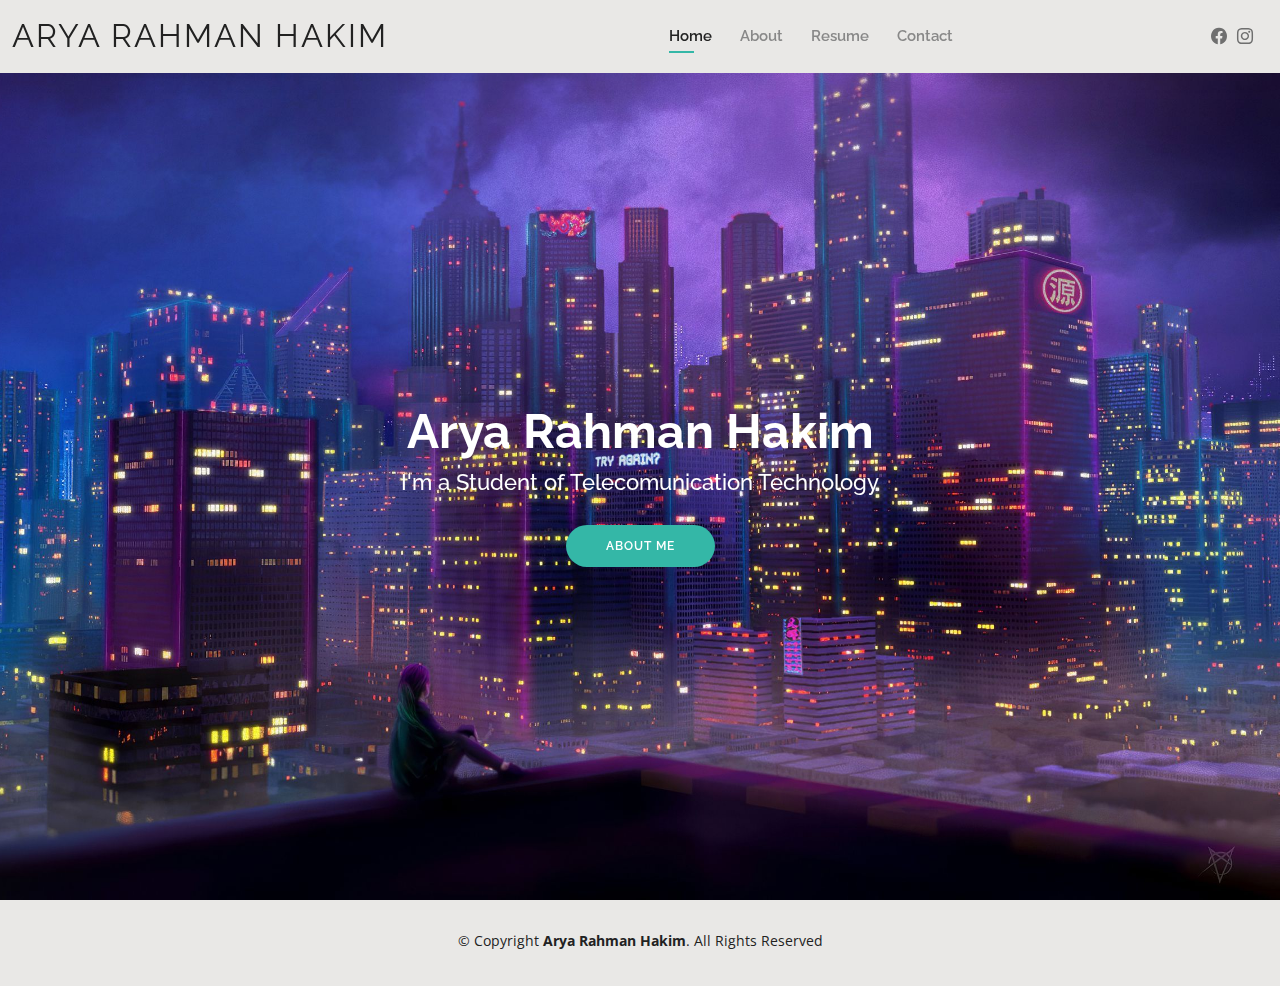
<file: index.html>
<!DOCTYPE html>
<html lang="en">

<head>
  <meta charset="utf-8">
  <meta content="width=device-width, initial-scale=1.0" name="viewport">

  <title>Arya Rahman Hakim - Index</title>
  <meta content="" name="description">
  <meta content="" name="keywords">

  <!-- Favicons -->
  <link href="assets/img/favicon.png" rel="icon">
  <link href="assets/img/apple-touch-icon.png" rel="apple-touch-icon">

  <!-- Google Fonts -->
  <link href="https://fonts.googleapis.com/css?family=Open+Sans:300,300i,400,400i,600,600i,700,700i|Raleway:300,300i,400,400i,500,500i,600,600i,700,700i|Poppins:300,300i,400,400i,500,500i,600,600i,700,700i" rel="stylesheet">

  <!-- Vendor CSS Files -->
  <link href="assets/vendor/aos/aos.css" rel="stylesheet">
  <link href="assets/vendor/bootstrap/css/bootstrap.min.css" rel="stylesheet">
  <link href="assets/vendor/bootstrap-icons/bootstrap-icons.css" rel="stylesheet">
  <link href="assets/vendor/boxicons/css/boxicons.min.css" rel="stylesheet">
  <link href="assets/vendor/glightbox/css/glightbox.min.css" rel="stylesheet">
  <link href="assets/vendor/swiper/swiper-bundle.min.css" rel="stylesheet">

  <!-- Template Main CSS File -->
  <link href="assets/css/style.css" rel="stylesheet">

  <!-- =======================================================
  * Template Name: Kelly - v4.3.0
  * Template URL: https://bootstrapmade.com/kelly-free-bootstrap-cv-resume-html-template/
  * Author: BootstrapMade.com
  * License: https://bootstrapmade.com/license/
  ======================================================== -->
</head>

<body>

  <!-- ======= Header ======= -->
  <header id="header" class="fixed-top">
    <div class="container-fluid d-flex justify-content-between align-items-center">

      <h1 class="logo me-auto me-lg-0"><a href="index.html">Arya Rahman Hakim</a></h1>
      <!-- Uncomment below if you prefer to use an image logo -->
      <!-- <a href="index.html" class="logo"><img src="assets/img/logo.png" alt="" class="img-fluid"></a>-->

      <nav id="navbar" class="navbar order-last order-lg-0">
        <ul>
          <li><a class="active" href="index.html">Home</a></li>
          <li><a href="about.html">About</a></li>
          <li><a href="resume.html">Resume</a></li>
          <li><a href="contact.html">Contact</a></li>
        </ul>
        <i class="bi bi-list mobile-nav-toggle"></i>
      </nav><!-- .navbar -->

      <div class="header-social-links">
        <a href="https://www.facebook.com/arya.r.hakim.9/?viewas=100000686899395" class="facebook"><i class="bi bi-facebook"></i></a>
        <a href="https://www.instagram.com/aryarhmnh/" class="instagram"><i class="bi bi-instagram"></i></a>
      </div>

    </div>

  </header><!-- End Header -->

  <!-- ======= Hero Section ======= -->
  <section id="hero" class="d-flex align-items-center text-white">
    <div class="container d-flex flex-column align-items-center" data-aos="zoom-in" data-aos-delay="100">
      <h1>Arya Rahman Hakim</h1>
      <h2>I'm a Student of Telecomunication Technology</h2>
      <a href="about.html" class="btn-about">About Me</a>
    </div>
  </section><!-- End Hero -->

  <!-- ======= Footer ======= -->
  <footer id="footer">
    <div class="container">
      <div class="copyright">
        &copy; Copyright <strong><span>Arya Rahman Hakim</span></strong>. All Rights Reserved
      </div>
      <div class="credits">
      </div>
    </div>
  </footer><!-- End  Footer -->

  <div id="preloader"></div>
  <a href="#" class="back-to-top d-flex align-items-center justify-content-center"><i class="bi bi-arrow-up-short"></i></a>

  <!-- Vendor JS Files -->
  <script src="assets/vendor/aos/aos.js"></script>
  <script src="assets/vendor/bootstrap/js/bootstrap.bundle.min.js"></script>
  <script src="assets/vendor/glightbox/js/glightbox.min.js"></script>
  <script src="assets/vendor/isotope-layout/isotope.pkgd.min.js"></script>
  <script src="assets/vendor/php-email-form/validate.js"></script>
  <script src="assets/vendor/purecounter/purecounter.js"></script>
  <script src="assets/vendor/swiper/swiper-bundle.min.js"></script>
  <script src="assets/vendor/waypoints/noframework.waypoints.js"></script>

  <!-- Template Main JS File -->
  <script src="assets/js/main.js"></script>

</body>

</html>
</file>
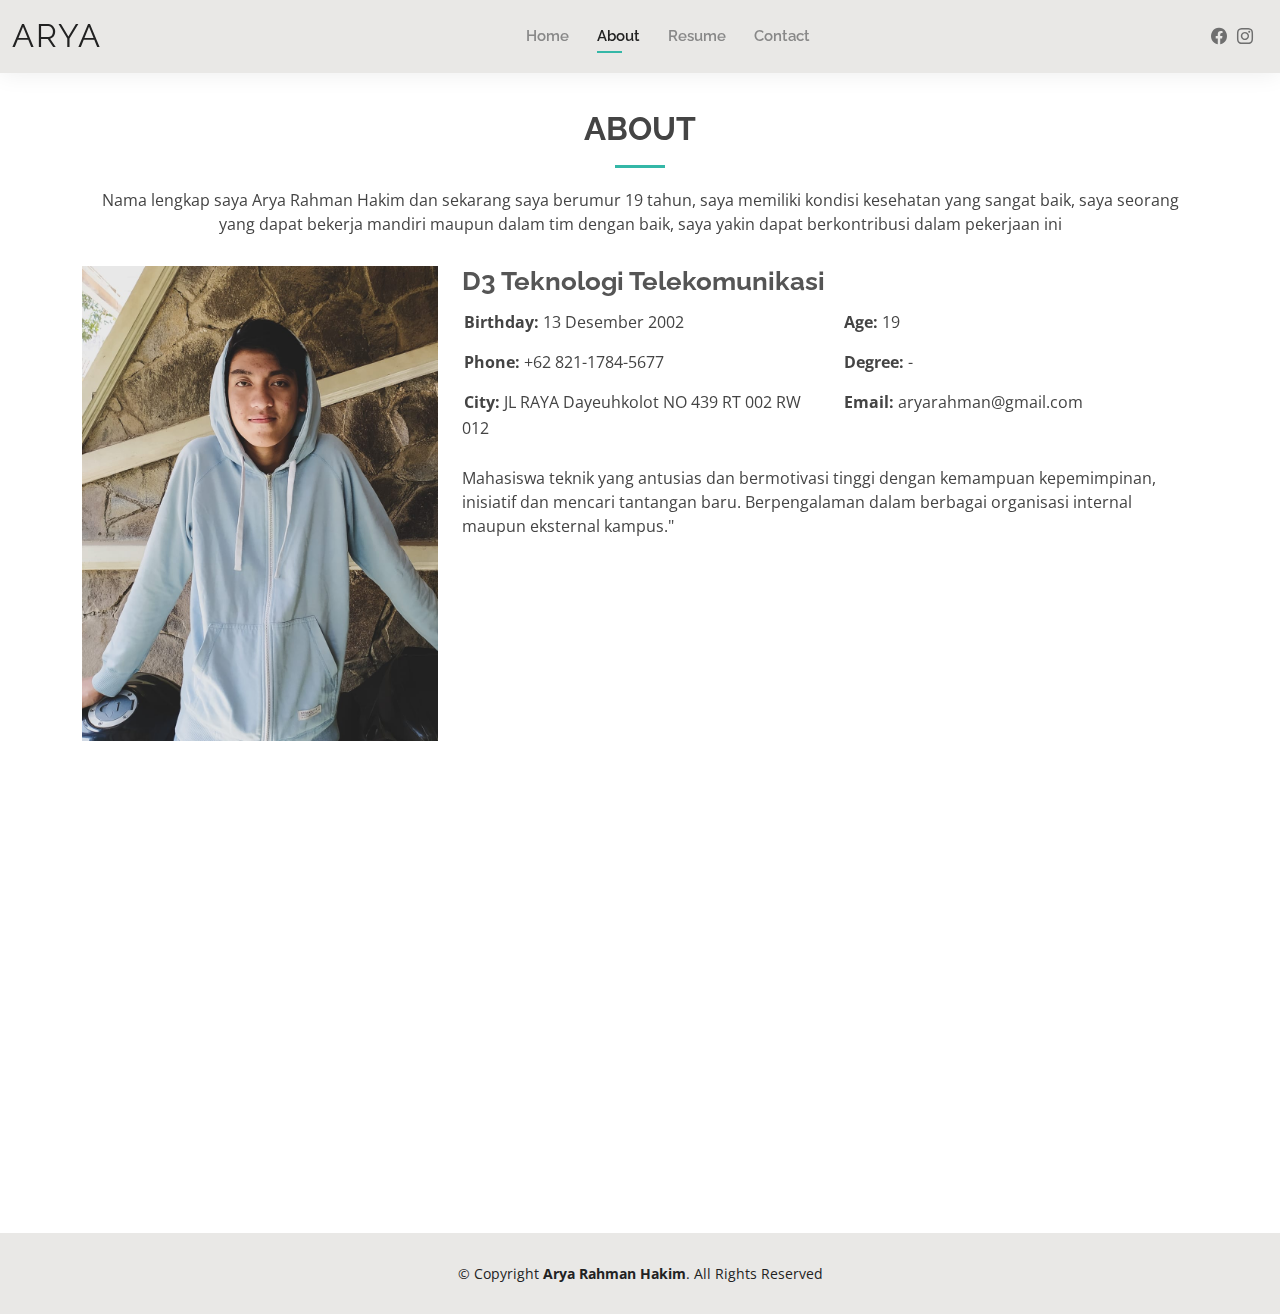
<file: about.html>
<!DOCTYPE html>
<html lang="en">

<head>
  <meta charset="utf-8">
  <meta content="width=device-width, initial-scale=1.0" name="viewport">

  <title>About - Arya Rahman Hakim</title>
  <meta content="" name="description">
  <meta content="" name="keywords">

  <!-- Favicons -->
  <link href="assets/img/favicon.png" rel="icon">
  <link href="assets/img/apple-touch-icon.png" rel="apple-touch-icon">

  <!-- Google Fonts -->
  <link href="https://fonts.googleapis.com/css?family=Open+Sans:300,300i,400,400i,600,600i,700,700i|Raleway:300,300i,400,400i,500,500i,600,600i,700,700i|Poppins:300,300i,400,400i,500,500i,600,600i,700,700i" rel="stylesheet">

  <!-- Vendor CSS Files -->
  <link href="assets/vendor/aos/aos.css" rel="stylesheet">
  <link href="assets/vendor/bootstrap/css/bootstrap.min.css" rel="stylesheet">
  <link href="assets/vendor/bootstrap-icons/bootstrap-icons.css" rel="stylesheet">
  <link href="assets/vendor/boxicons/css/boxicons.min.css" rel="stylesheet">
  <link href="assets/vendor/glightbox/css/glightbox.min.css" rel="stylesheet">
  <link href="assets/vendor/swiper/swiper-bundle.min.css" rel="stylesheet">

  <!-- Template Main CSS File -->
  <link href="assets/css/style.css" rel="stylesheet">

  <!-- =======================================================
  * Template Name: Kelly - v4.3.0
  * Template URL: https://bootstrapmade.com/kelly-free-bootstrap-cv-resume-html-template/
  * Author: BootstrapMade.com
  * License: https://bootstrapmade.com/license/
  ======================================================== -->
</head>

<body>

  <!-- ======= Header ======= -->
  <header id="header" class="fixed-top">
    <div class="container-fluid d-flex justify-content-between align-items-center">

      <h1 class="logo me-auto me-lg-0"><a href="index.html">arya</a></h1>
      <!-- Uncomment below if you prefer to use an image logo -->
      <!-- <a href="index.html" class="logo"><img src="assets/img/logo.png" alt="" class="img-fluid"></a>-->

      <nav id="navbar" class="navbar order-last order-lg-0">
        <ul>
          <li><a href="index.html">Home</a></li>
          <li><a class="active" href="about.html">About</a></li>
          <li><a href="resume.html">Resume</a></li>
          <li><a href="contact.html">Contact</a></li>
        </ul>
        <i class="bi bi-list mobile-nav-toggle"></i>
      </nav><!-- .navbar -->

      <div class="header-social-links">
        <a href="https://www.facebook.com/arya.r.hakim.9/?viewas=100000686899395" class="facebook"><i class="bi bi-facebook"></i></a>
        <a href="https://www.instagram.com/aryarhmnh/" class="instagram"><i class="bi bi-instagram"></i></a>
      </div>

    </div>

  </header><!-- End Header -->

  <main id="main">

    <!-- ======= About Section ======= -->
    <section id="about" class="about">
      <div class="container" data-aos="fade-up">

        <div class="section-title">
          <h2>About</h2>
          <p>Nama lengkap saya Arya Rahman Hakim dan sekarang saya berumur 19 tahun, saya memiliki kondisi kesehatan yang sangat baik, saya seorang yang dapat bekerja mandiri maupun dalam tim dengan baik, saya yakin dapat berkontribusi dalam pekerjaan ini</div>

        <div class="row">
          <div class="col-lg-4">
            <img src="assets/img/about.jpeg" class="img-fluid" alt="">
          </div>
          <div class="col-lg-8 pt-4 pt-lg-0 content">
            <h3>D3 Teknologi Telekomunikasi</h3>
            
            <div class="row">
              <div class="col-lg-6">
                <ul>
                  <li><i class="bi bi-rounded-right"></i> <strong>Birthday:</strong> 13 Desember 2002</li>
                  <li><i class="bi bi-rounded-right"></i> <strong>Phone:</strong> +62 821-1784-5677</li>
                  <li><i class="bi bi-rounded-right"></i> <strong>City:</strong> JL RAYA Dayeuhkolot NO 439 RT 002 RW 012</li>
                </ul>
              </div>
              <div class="col-lg-6">
                <ul>
                  <li><i class="bi bi-rounded-right"></i> <strong>Age:</strong> 19</li>
                  <li><i class="bi bi-rounded-right"></i> <strong>Degree:</strong> -</li>
                  <li><i class="bi bi-rounded-right"></i> <strong>Email:</strong> aryarahman@gmail.com</li>

                </ul>
              </div>
            </div>
            <p>
              Mahasiswa teknik yang antusias dan bermotivasi tinggi dengan kemampuan kepemimpinan, inisiatif dan mencari tantangan baru. Berpengalaman dalam berbagai organisasi internal maupun eksternal kampus."
</p>
          </div>
        </div>

      </div>
    </section><!-- End About Section -->

    <!-- ======= Skills Section ======= -->
    <section id="skills" class="skills">
      <div class="container" data-aos="fade-up">

        <div class="section-title">
          <h2>Skills</h2>
          <p>Berikut Adalah Skill dan Minat Bakat Yang Saya Miliki</p>
        </div>

        <div class="row skills-content">

          <div class="col-lg-6">

            <div class="progress">
              <span class="skill">Fusion Splicer <i class="val">80%</i></span>
              <div class="progress-bar-wrap">
                <div class="progress-bar" role="progressbar" aria-valuenow="80" aria-valuemin="0" aria-valuemax="100"></div>
              </div>
            </div>

            <div class="progress">
              <span class="skill">OTDR <i class="val">90%</i></span>
              <div class="progress-bar-wrap">
                <div class="progress-bar" role="progressbar" aria-valuenow="90" aria-valuemin="0" aria-valuemax="100"></div>
              </div>
            </div>

            <div class="progress">
              <span class="skill">DRIVETEST <i class="val">55%</i></span>
              <div class="progress-bar-wrap">
                <div class="progress-bar" role="progressbar" aria-valuenow="55" aria-valuemin="0" aria-valuemax="100"></div>
              </div>
            </div>

          </div>

          <div class="col-lg-6">

            <div class="progress">
              <span class="skill">Mikrotik <i class="val">55%</i></span>
              <div class="progress-bar-wrap">
                <div class="progress-bar" role="progressbar" aria-valuenow="55" aria-valuemin="0" aria-valuemax="100"></div>
              </div>
            </div>

            <div class="progress">
              <span class="skill">Instalasi FTTH <i class="val">60%</i></span>
              <div class="progress-bar-wrap">
                <div class="progress-bar" role="progressbar" aria-valuenow="60" aria-valuemin="0" aria-valuemax="100"></div>
              </div>
            </div>

            <div class="progress">
              <span class="skill">Bahasa Inggris <i class="val">70%</i></span>
              <div class="progress-bar-wrap">
                <div class="progress-bar" role="progressbar" aria-valuenow="70" aria-valuemin="0" aria-valuemax="100"></div>
              </div>
            </div>

          </div>

        </div>

      </div>
    </section><!-- End Skills Section -->

  
  </main><!-- End #main -->

  <!-- ======= Footer ======= -->
  <footer id="footer">
    <div class="container">
      <div class="copyright">
        &copy; Copyright <strong><span>Arya Rahman Hakim</span></strong>. All Rights Reserved
      </div>
    </div>
  </footer><!-- End  Footer -->

  <div id="preloader"></div>
  <a href="#" class="back-to-top d-flex align-items-center justify-content-center"><i class="bi bi-arrow-up-short"></i></a>

  <!-- Vendor JS Files -->
  <script src="assets/vendor/aos/aos.js"></script>
  <script src="assets/vendor/bootstrap/js/bootstrap.bundle.min.js"></script>
  <script src="assets/vendor/glightbox/js/glightbox.min.js"></script>
  <script src="assets/vendor/isotope-layout/isotope.pkgd.min.js"></script>
  <script src="assets/vendor/php-email-form/validate.js"></script>
  <script src="assets/vendor/purecounter/purecounter.js"></script>
  <script src="assets/vendor/swiper/swiper-bundle.min.js"></script>
  <script src="assets/vendor/waypoints/noframework.waypoints.js"></script>

  <!-- Template Main JS File -->
  <script src="assets/js/main.js"></script>

</body>

</html>
</file>
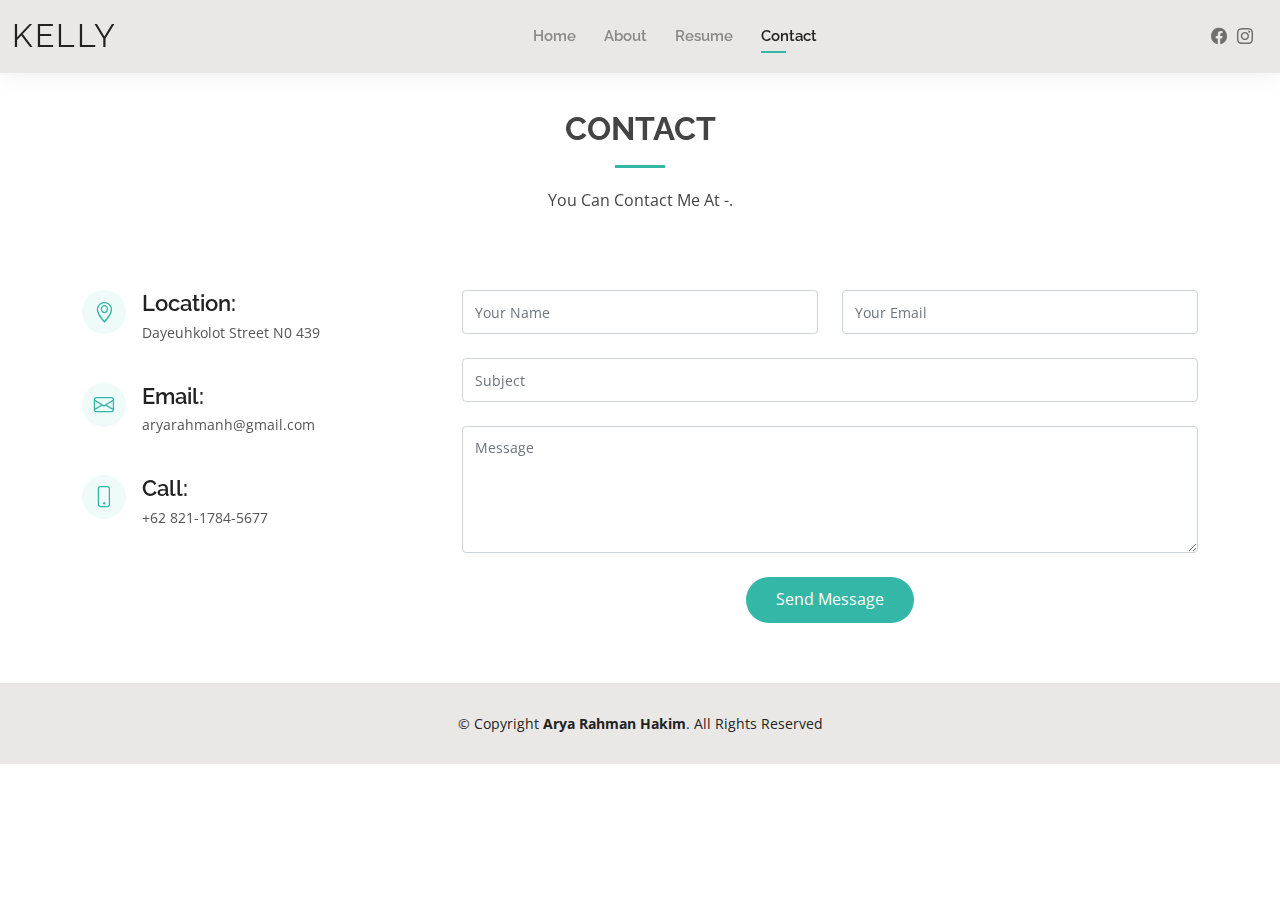
<file: contact.html>
<!DOCTYPE html>
<html lang="en">

<head>
  <meta charset="utf-8">
  <meta content="width=device-width, initial-scale=1.0" name="viewport">

  <title>Contact - Arya Rahman Hakim</title>
  <meta content="" name="description">
  <meta content="" name="keywords">

  <!-- Favicons -->
  <link href="assets/img/favicon.png" rel="icon">
  <link href="assets/img/apple-touch-icon.png" rel="apple-touch-icon">

  <!-- Google Fonts -->
  <link href="https://fonts.googleapis.com/css?family=Open+Sans:300,300i,400,400i,600,600i,700,700i|Raleway:300,300i,400,400i,500,500i,600,600i,700,700i|Poppins:300,300i,400,400i,500,500i,600,600i,700,700i" rel="stylesheet">

  <!-- Vendor CSS Files -->
  <link href="assets/vendor/aos/aos.css" rel="stylesheet">
  <link href="assets/vendor/bootstrap/css/bootstrap.min.css" rel="stylesheet">
  <link href="assets/vendor/bootstrap-icons/bootstrap-icons.css" rel="stylesheet">
  <link href="assets/vendor/boxicons/css/boxicons.min.css" rel="stylesheet">
  <link href="assets/vendor/glightbox/css/glightbox.min.css" rel="stylesheet">
  <link href="assets/vendor/swiper/swiper-bundle.min.css" rel="stylesheet">

  <link href="assets/css/style.css" rel="stylesheet">

</head>

<body>

  <!-- ======= Header ======= -->
  <header id="header" class="fixed-top">
    <div class="container-fluid d-flex justify-content-between align-items-center">

      <h1 class="logo me-auto me-lg-0"><a href="index.html">Kelly</a></h1>
      <!-- Uncomment below if you prefer to use an image logo -->
      <!-- <a href="index.html" class="logo"><img src="assets/img/logo.png" alt="" class="img-fluid"></a>-->

      <nav id="navbar" class="navbar order-last order-lg-0">
        <ul>
          <li><a href="index.html">Home</a></li>
          <li><a href="about.html">About</a></li>
          <li><a href="resume.html">Resume</a></li>
          <li><a class="active" href="contact.html">Contact</a></li>
        </ul>
        <i class="bi bi-list mobile-nav-toggle"></i>
      </nav><!-- .navbar -->

      <div class="header-social-links">
        <a href="https://www.facebook.com/arya.r.hakim.9/?viewas=100000686899395" class="facebook"><i class="bi bi-facebook"></i></a>
        <a href="https://www.instagram.com/aryarhmnh/" class="instagram"><i class="bi bi-instagram"></i></a>
      </div>

    </div>

  </header><!-- End Header -->

  <main id="main">

    <!-- ======= Contact Section ======= -->
    <section id="contact" class="contact">
      <div class="container" data-aos="fade-up">

        <div class="section-title">
          <h2>Contact</h2>
          <p>You Can Contact Me At -.</p>
        </div>
        <div class="row mt-5">

          <div class="col-lg-4">
            <div class="info">
              <div class="address">
                <i class="bi bi-geo-alt"></i>
                <h4>Location:</h4>
                <p>Dayeuhkolot Street N0 439</p>
              </div>

              <div class="email">
                <i class="bi bi-envelope"></i>
                <h4>Email:</h4>
                <p>aryarahmanh@gmail.com</p>
              </div>

              <div class="phone">
                <i class="bi bi-phone"></i>
                <h4>Call:</h4>
                <p>+62 821-1784-5677</p>
              </div>

            </div>

          </div>

          <div class="col-lg-8 mt-5 mt-lg-0">

            <form action="forms/contact.php" method="post" role="form" class="php-email-form">
              <div class="row">
                <div class="col-md-6 form-group">
                  <input type="text" name="name" class="form-control" id="name" placeholder="Your Name" required>
                </div>
                <div class="col-md-6 form-group mt-3 mt-md-0">
                  <input type="email" class="form-control" name="email" id="email" placeholder="Your Email" required>
                </div>
              </div>
              <div class="form-group mt-3">
                <input type="text" class="form-control" name="subject" id="subject" placeholder="Subject" required>
              </div>
              <div class="form-group mt-3">
                <textarea class="form-control" name="message" rows="5" placeholder="Message" required></textarea>
              </div>
              <div class="my-3">
                <div class="loading">Loading</div>
                <div class="error-message"></div>
                <div class="sent-message">Your message has been sent. Thank you!</div>
              </div>
              <div class="text-center"><button type="submit">Send Message</button></div>
            </form>

          </div>

        </div>

      </div>
    </section><!-- End Contact Section -->

  </main><!-- End #main -->

  <!-- ======= Footer ======= -->
  <footer id="footer">
    <div class="container">
      <div class="copyright">
        &copy; Copyright <strong><span>Arya Rahman Hakim</span></strong>. All Rights Reserved
      </div>
    </div>
  </footer><!-- End  Footer -->

  <div id="preloader"></div>
  <a href="#" class="back-to-top d-flex align-items-center justify-content-center"><i class="bi bi-arrow-up-short"></i></a>

  <!-- Vendor JS Files -->
  <script src="assets/vendor/aos/aos.js"></script>
  <script src="assets/vendor/bootstrap/js/bootstrap.bundle.min.js"></script>
  <script src="assets/vendor/glightbox/js/glightbox.min.js"></script>
  <script src="assets/vendor/isotope-layout/isotope.pkgd.min.js"></script>
  <script src="assets/vendor/php-email-form/validate.js"></script>
  <script src="assets/vendor/purecounter/purecounter.js"></script>
  <script src="assets/vendor/swiper/swiper-bundle.min.js"></script>
  <script src="assets/vendor/waypoints/noframework.waypoints.js"></script>

  <!-- Template Main JS File -->
  <script src="assets/js/main.js"></script>

</body>

</html>
</file>
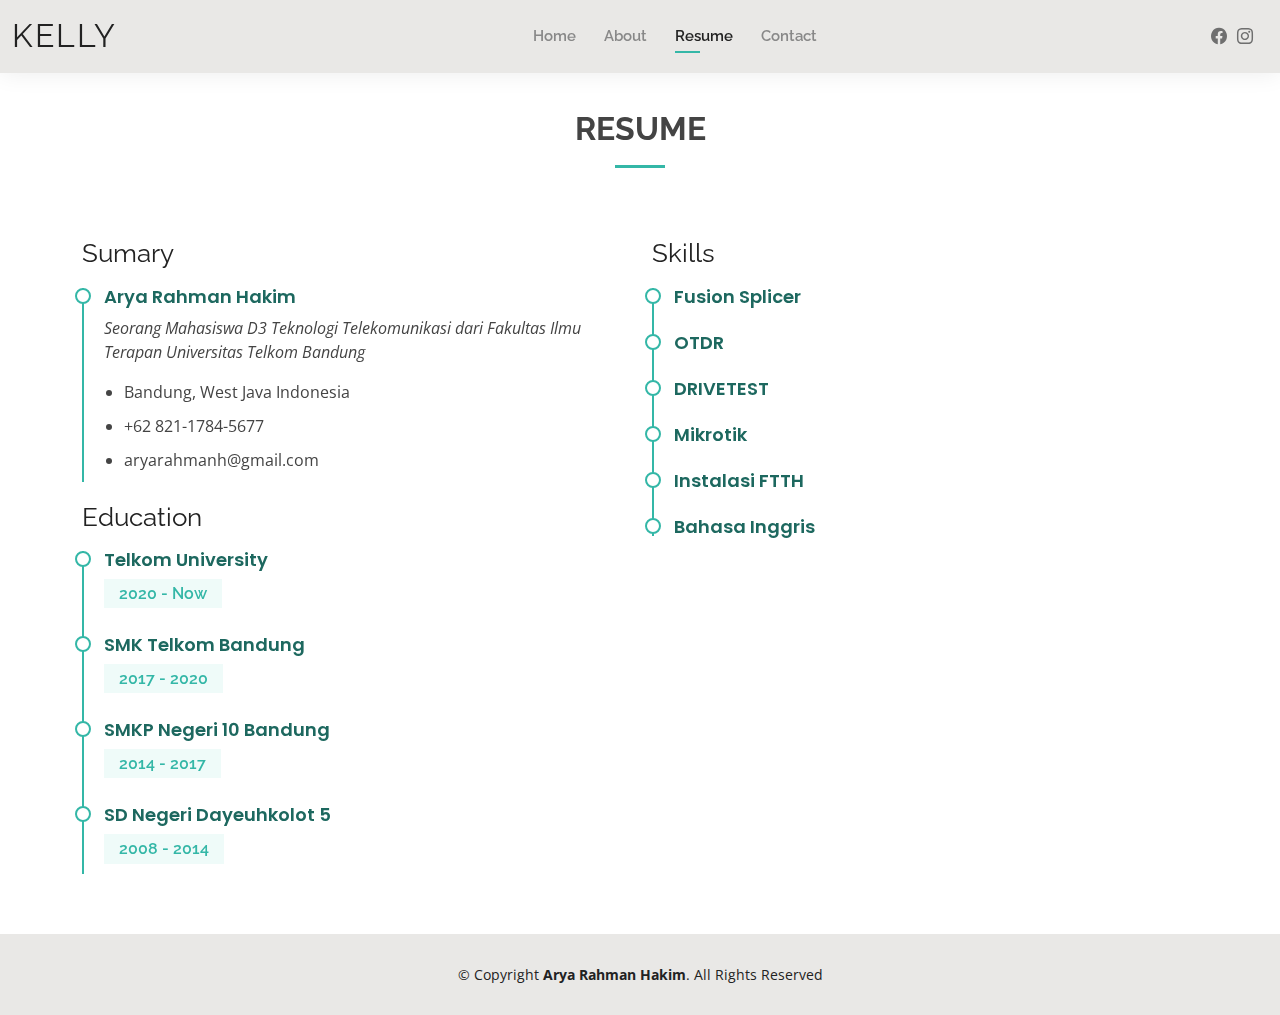
<file: resume.html>
<!DOCTYPE html>
<html lang="en">

<head>
  <meta charset="utf-8">
  <meta content="width=device-width, initial-scale=1.0" name="viewport">

  <title>Resume - Kelly Bootstrap Template</title>
  <meta content="" name="description">
  <meta content="" name="keywords">

  <!-- Favicons -->
  <link href="assets/img/favicon.png" rel="icon">
  <link href="assets/img/apple-touch-icon.png" rel="apple-touch-icon">

  <!-- Google Fonts -->
  <link href="https://fonts.googleapis.com/css?family=Open+Sans:300,300i,400,400i,600,600i,700,700i|Raleway:300,300i,400,400i,500,500i,600,600i,700,700i|Poppins:300,300i,400,400i,500,500i,600,600i,700,700i" rel="stylesheet">

  <!-- Vendor CSS Files -->
  <link href="assets/vendor/aos/aos.css" rel="stylesheet">
  <link href="assets/vendor/bootstrap/css/bootstrap.min.css" rel="stylesheet">
  <link href="assets/vendor/bootstrap-icons/bootstrap-icons.css" rel="stylesheet">
  <link href="assets/vendor/boxicons/css/boxicons.min.css" rel="stylesheet">
  <link href="assets/vendor/glightbox/css/glightbox.min.css" rel="stylesheet">
  <link href="assets/vendor/swiper/swiper-bundle.min.css" rel="stylesheet">

  <!-- Template Main CSS File -->
  <link href="assets/css/style.css" rel="stylesheet">

  <!-- =======================================================
  * Template Name: Kelly - v4.3.0
  * Template URL: https://bootstrapmade.com/kelly-free-bootstrap-cv-resume-html-template/
  * Author: BootstrapMade.com
  * License: https://bootstrapmade.com/license/
  ======================================================== -->
</head>

<body>

  <!-- ======= Header ======= -->
  <header id="header" class="fixed-top">
    <div class="container-fluid d-flex justify-content-between align-items-center">

      <h1 class="logo me-auto me-lg-0"><a href="index.html">Kelly</a></h1>
      <!-- Uncomment below if you prefer to use an image logo -->
      <!-- <a href="index.html" class="logo"><img src="assets/img/logo.png" alt="" class="img-fluid"></a>-->

      <nav id="navbar" class="navbar order-last order-lg-0">
        <ul>
          <li><a href="index.html">Home</a></li>
          <li><a href="about.html">About</a></li>
          <li><a class="active" href="resume.html">Resume</a></li>
          <li><a href="contact.html">Contact</a></li>
        </ul>
        <i class="bi bi-list mobile-nav-toggle"></i>
      </nav><!-- .navbar -->

      <div class="header-social-links">
        <a href="https://www.facebook.com/arya.r.hakim.9/?viewas=100000686899395" class="facebook"><i class="bi bi-facebook"></i></a>
        <a href="https://www.instagram.com/aryarhmnh/" class="instagram"><i class="bi bi-instagram"></i></a>
      </div>

    </div>

  </header><!-- End Header -->

  <main id="main">

    <!-- ======= Resume Section ======= -->
    <section id="resume" class="resume">
      <div class="container" data-aos="fade-up">

        <div class="section-title">
          <h2>Resume</h2>
        </div>

        <div class="row">
          <div class="col-lg-6">
            <h3 class="resume-title">Sumary</h3>
            <div class="resume-item pb-0">
              <h4>Arya Rahman Hakim</h4>
              <p><em>Seorang Mahasiswa D3 Teknologi Telekomunikasi dari Fakultas Ilmu Terapan Universitas Telkom Bandung</em></p>
              <p>
              <ul>
                <li>Bandung, West Java Indonesia</li>
                <li>+62 821-1784-5677</li>
                <li>aryarahmanh@gmail.com</li>
              </ul>
              </p>
            </div>

            <h3 class="resume-title">Education</h3>

            <div class="resume-item">
              <h4>Telkom University</h4>
              <h5>2020 - Now</h5>
            </div>

            <div class="resume-item">
              <h4>SMK Telkom Bandung</h4>
              <h5>2017 - 2020</h5>
            </div>

            <div class="resume-item">
              <h4>SMKP Negeri 10 Bandung</h4>
              <h5>2014 - 2017</h5>
            </div>

            <div class="resume-item">
              <h4>SD Negeri Dayeuhkolot 5</h4>
              <h5>2008 - 2014</h5>
            </div>
          </div>




          <div class="col-lg-6">
            <h3 class="resume-title">Skills</h3>
            <div class="resume-item">
              <h4>Fusion Splicer</h4>
            </div>

            <div class="resume-item">
              <h4>OTDR</h4>
            </div>

            <div class="resume-item">
              <h4>DRIVETEST</h4>
            </div>

            <div class="resume-item">
              <h4>Mikrotik</h4>
            </div>

            <div class="resume-item">
              <h4>Instalasi FTTH</h4>
            </div>

            <div class="resume-item">
              <h4>Bahasa Inggris</h4>
            </div>
          </div>
        </div>

      </div>
    </section><!-- End Resume Section -->

  </main><!-- End #main -->

  <!-- ======= Footer ======= -->
  <footer id="footer">
    <div class="container">
      <div class="copyright">
        &copy; Copyright <strong><span>Arya Rahman Hakim</span></strong>. All Rights Reserved
      </div>
    </div>
  </footer><!-- End  Footer -->

  <div id="preloader"></div>
  <a href="#" class="back-to-top d-flex align-items-center justify-content-center"><i class="bi bi-arrow-up-short"></i></a>

  <!-- Vendor JS Files -->
  <script src="assets/vendor/aos/aos.js"></script>
  <script src="assets/vendor/bootstrap/js/bootstrap.bundle.min.js"></script>
  <script src="assets/vendor/glightbox/js/glightbox.min.js"></script>
  <script src="assets/vendor/isotope-layout/isotope.pkgd.min.js"></script>
  <script src="assets/vendor/php-email-form/validate.js"></script>
  <script src="assets/vendor/purecounter/purecounter.js"></script>
  <script src="assets/vendor/swiper/swiper-bundle.min.js"></script>
  <script src="assets/vendor/waypoints/noframework.waypoints.js"></script>

  <!-- Template Main JS File -->
  <script src="assets/js/main.js"></script>

</body>

</html>
</file>
<file: assets/css/style.css>
/**
* Template Name: Kelly - v4.3.0
* Template URL: https://bootstrapmade.com/kelly-free-bootstrap-cv-resume-html-template/
* Author: BootstrapMade.com
* License: https://bootstrapmade.com/license/
*/

/*--------------------------------------------------------------
# General
--------------------------------------------------------------*/
body {
  font-family: "Open Sans", sans-serif;
  color: #444444;
}

a {
  color: #34b7a7;
  text-decoration: none;
}

a:hover {
  color: #51cdbe;
  text-decoration: none;
}

h1, h2, h3, h4, h5, h6 {
  font-family: "Raleway", sans-serif;
}

#main {
  margin-top: 50px;
}

@media (max-width: 992px) {
  #main {
    margin-top: 30px;
  }
}

/*--------------------------------------------------------------
# Preloader
--------------------------------------------------------------*/
#preloader {
  position: fixed;
  top: 0;
  left: 0;
  right: 0;
  bottom: 0;
  z-index: 9999;
  overflow: hidden;
  background: #fff;
}

#preloader:before {
  content: "";
  position: fixed;
  top: calc(50% - 30px);
  left: calc(50% - 30px);
  border: 6px solid #34b7a7;
  border-top-color: #dcf5f2;
  border-radius: 50%;
  width: 60px;
  height: 60px;
  -webkit-animation: animate-preloader 1s linear infinite;
  animation: animate-preloader 1s linear infinite;
}

@-webkit-keyframes animate-preloader {
  0% {
    transform: rotate(0deg);
  }
  100% {
    transform: rotate(360deg);
  }
}

@keyframes animate-preloader {
  0% {
    transform: rotate(0deg);
  }
  100% {
    transform: rotate(360deg);
  }
}

/*--------------------------------------------------------------
# Back to top button
--------------------------------------------------------------*/
.back-to-top {
  position: fixed;
  visibility: hidden;
  opacity: 0;
  right: 15px;
  bottom: 15px;
  z-index: 996;
  background: #34b7a7;
  width: 40px;
  height: 40px;
  border-radius: 50px;
  transition: all 0.4s;
}

.back-to-top i {
  font-size: 24px;
  color: #fff;
  line-height: 0;
}

.back-to-top:hover {
  background: #49cbbb;
  color: #fff;
}

.back-to-top.active {
  visibility: visible;
  opacity: 1;
}

/*--------------------------------------------------------------
# Header
--------------------------------------------------------------*/
#header {
  background: #e9e8e6;
  box-shadow: 0px 0px 25px 0 rgba(0, 0, 0, 0.08);
  z-index: 997;
  padding: 15px 0;
}

#header .logo {
  font-size: 32px;
  margin: 0;
  padding: 0;
  line-height: 1;
  font-weight: 400;
  letter-spacing: 2px;
  text-transform: uppercase;
}

#header .logo a {
  color: #222222;
}

#header .logo img {
  max-height: 40px;
}

@media (max-width: 992px) {
  #header .logo {
    font-size: 28px;
  }
}

/*--------------------------------------------------------------
# Header Social Links
--------------------------------------------------------------*/
.header-social-links {
  padding-right: 15px;
}

.header-social-links a {
  color: #6f6f6f;
  padding-left: 6px;
  display: inline-block;
  line-height: 0px;
  transition: 0.3s;
  font-size: 16px;
}

.header-social-links a:hover {
  color: #34b7a7;
}

/*--------------------------------------------------------------
# Navigation Menu
--------------------------------------------------------------*/
/**
* Desktop Navigation 
*/
.navbar {
  padding: 0;
}

.navbar ul {
  margin: 0;
  padding: 0;
  display: flex;
  list-style: none;
  align-items: center;
}

.navbar li {
  position: relative;
  padding: 10px 0 10px 28px;
}

.navbar a, .navbar a:focus {
  display: flex;
  align-items: center;
  justify-content: space-between;
  font-family: "Raleway", sans-serif;
  font-size: 15px;
  font-weight: 600;
  color: #888888;
  white-space: nowrap;
  transition: 0.3s;
  position: relative;
}

.navbar a i, .navbar a:focus i {
  font-size: 12px;
  line-height: 0;
  margin-left: 5px;
}

.navbar > ul > li > a:before {
  content: "";
  position: absolute;
  width: 0;
  height: 2px;
  bottom: -5px;
  left: 0;
  background-color: #34b7a7;
  visibility: hidden;
  width: 0px;
  transition: all 0.3s ease-in-out 0s;
}

.navbar a:hover:before, .navbar li:hover > a:before, .navbar .active:before {
  visibility: visible;
  width: 25px;
}

.navbar a:hover, .navbar .active, .navbar .active:focus, .navbar li:hover > a {
  color: #222222;
}

.navbar .dropdown ul {
  display: block;
  position: absolute;
  left: 14px;
  top: calc(100% + 30px);
  margin: 0;
  padding: 10px 0;
  z-index: 99;
  opacity: 0;
  visibility: hidden;
  background: #fff;
  box-shadow: 0px 0px 30px rgba(127, 137, 161, 0.25);
  transition: 0.3s;
  border-radius: 4px;
}

.navbar .dropdown ul li {
  min-width: 200px;
  padding: 0;
}

.navbar .dropdown ul a {
  padding: 10px 20px;
  font-size: 15px;
  text-transform: none;
  font-weight: 600;
}

.navbar .dropdown ul a i {
  font-size: 12px;
}

.navbar .dropdown ul a:hover, .navbar .dropdown ul .active:hover, .navbar .dropdown ul li:hover > a {
  color: #34b7a7;
}

.navbar .dropdown:hover > ul {
  opacity: 1;
  top: 100%;
  visibility: visible;
}

.navbar .dropdown .dropdown ul {
  top: 0;
  left: calc(100% - 30px);
  visibility: hidden;
}

.navbar .dropdown .dropdown:hover > ul {
  opacity: 1;
  top: 0;
  left: 100%;
  visibility: visible;
}

@media (max-width: 1366px) {
  .navbar .dropdown .dropdown ul {
    left: -90%;
  }
  .navbar .dropdown .dropdown:hover > ul {
    left: -100%;
  }
}

/**
* Mobile Navigation 
*/
.mobile-nav-toggle {
  color: #222222;
  font-size: 28px;
  cursor: pointer;
  display: none;
  line-height: 0;
  transition: 0.5s;
}

.mobile-nav-toggle.bi-x {
  color: #fff;
}

@media (max-width: 991px) {
  .mobile-nav-toggle {
    display: block;
  }
  .navbar ul {
    display: none;
  }
}

.navbar-mobile {
  position: fixed;
  overflow: hidden;
  top: 0;
  right: 0;
  left: 0;
  bottom: 0;
  background: rgba(9, 9, 9, 0.9);
  transition: 0.3s;
  z-index: 999;
}

.navbar-mobile .mobile-nav-toggle {
  position: absolute;
  top: 15px;
  right: 15px;
}

.navbar-mobile ul {
  display: block;
  position: absolute;
  top: 55px;
  right: 15px;
  bottom: 15px;
  left: 15px;
  padding: 10px 0;
  border-radius: 10px;
  background-color: #fff;
  overflow-y: auto;
  transition: 0.3s;
}

.navbar-mobile a {
  font-size: 15px;
  padding-right: 15px;
  color: #222222;
}

.navbar-mobile a:hover, .navbar-mobile .active, .navbar-mobile li:hover > a {
  color: #34b7a7;
}

.navbar-mobile .getstarted {
  margin: 15px;
}

.navbar-mobile .dropdown ul {
  position: static;
  display: none;
  margin: 10px 20px;
  padding: 10px 0;
  z-index: 99;
  opacity: 1;
  visibility: visible;
  background: #fff;
  box-shadow: 0px 0px 30px rgba(127, 137, 161, 0.25);
}

.navbar-mobile .dropdown ul li {
  min-width: 200px;
}

.navbar-mobile .dropdown ul a {
  padding: 10px 20px;
}

.navbar-mobile .dropdown ul a i {
  font-size: 12px;
}

.navbar-mobile .dropdown ul a:hover, .navbar-mobile .dropdown ul .active:hover, .navbar-mobile .dropdown ul li:hover > a {
  color: #34b7a7;
}

.navbar-mobile .dropdown > .dropdown-active {
  display: block;
}

/*--------------------------------------------------------------
# Hero Section
--------------------------------------------------------------*/
#hero {
  width: 100%;
  height: 100vh;
  background: url("../img/hero-bg.jpg") top right;
  background-size: cover;
}

#hero .container {
  padding-top: 70px;
  position: relative;
}

@media (max-width: 992px) {
  #hero .container {
    padding-top: 58px;
  }
}

#hero h1 {
  margin: 0;
  font-size: 48px;
  font-weight: 700;
  line-height: 56px;
  color: #fff;
}

#hero h2 {
  color: #fff;
  margin: 10px 0 0 0;
  font-size: 22px;
}

#hero .btn-about {
  font-family: "Raleway", sans-serif;
  text-transform: uppercase;
  font-weight: 600;
  font-size: 12px;
  letter-spacing: 1px;
  display: inline-block;
  padding: 12px 40px;
  border-radius: 50px;
  transition: 0.5s;
  margin-top: 30px;
  color: #fff;
  background: #34b7a7;
}

#hero .btn-about:hover {
  background: #3dc8b7;
}

@media (min-width: 1024px) {
  #hero {
    background-attachment: fixed;
  }
}

@media (max-width: 992px) {
  #hero:before {
    content: "";
    background: rgba(255, 255, 255, 0.8);
    position: absolute;
    bottom: 0;
    top: 0;
    left: 0;
    right: 0;
  }
  #hero h1 {
    font-size: 28px;
    line-height: 36px;
  }
  #hero h2 {
    font-size: 18px;
    line-height: 24px;
  }
}

/*--------------------------------------------------------------
# Sections General
--------------------------------------------------------------*/
section {
  padding: 60px 0;
}

.section-bg {
  background-color: #e7f8f6;
}

.section-title {
  text-align: center;
  padding-bottom: 30px;
}

.section-title h2 {
  font-size: 32px;
  font-weight: bold;
  text-transform: uppercase;
  margin-bottom: 20px;
  padding-bottom: 20px;
  position: relative;
}

.section-title h2::after {
  content: '';
  position: absolute;
  display: block;
  width: 50px;
  height: 3px;
  background: #34b7a7;
  bottom: 0;
  left: calc(50% - 25px);
}

.section-title p {
  margin-bottom: 0;
}

/*--------------------------------------------------------------
# Cta
--------------------------------------------------------------*/
.cta {
  background: linear-gradient(rgba(0, 0, 0, 0.6), rgba(0, 0, 0, 0.6)), url("../img/bg-1.jpg") fixed center center;
  background-size: cover;
  padding: 80px 0;
}

.cta h3 {
  color: #fff;
  font-size: 28px;
  font-weight: 700;
}

.cta p {
  color: #fff;
}

.cta .cta-btn {
  font-family: "Raleway", sans-serif;
  text-transform: uppercase;
  font-weight: 500;
  font-size: 16px;
  letter-spacing: 1px;
  display: inline-block;
  padding: 8px 20px;
  border-radius: 2px;
  transition: 0.5s;
  margin: 10px;
  border: 2px solid #fff;
  color: #fff;
}

.cta .cta-btn:hover {
  background: #34b7a7;
  border: 2px solid #34b7a7;
}

@media (max-width: 1024px) {
  .cta {
    background-attachment: scroll;
  }
}

@media (min-width: 769px) {
  .cta .cta-btn-container {
    display: flex;
    align-items: center;
    justify-content: flex-end;
  }
}

/*--------------------------------------------------------------
# About
--------------------------------------------------------------*/
.about .content h3 {
  font-weight: 700;
  font-size: 26px;
  color: #555555;
}

.about .content ul {
  list-style: none;
  padding: 0;
}

.about .content ul li {
  padding-bottom: 10px;
}

.about .content ul i {
  font-size: 20px;
  padding-right: 2px;
  color: #34b7a7;
}

.about .content p:last-child {
  margin-bottom: 0;
}

/*--------------------------------------------------------------
# Skills
--------------------------------------------------------------*/
.skills .progress {
  height: 60px;
  display: block;
  background: none;
  border-radius: 0;
}

.skills .progress .skill {
  padding: 10px 0;
  margin: 0 0 6px 0;
  text-transform: uppercase;
  display: block;
  font-weight: 600;
  font-family: "Poppins", sans-serif;
  color: #222222;
}

.skills .progress .skill .val {
  float: right;
  font-style: normal;
}

.skills .progress-bar-wrap {
  background: #f3f3f3;
}

.skills .progress-bar {
  width: 1px;
  height: 10px;
  transition: .9s;
  background-color: #34b7a7;
}

/*--------------------------------------------------------------
# Facts
--------------------------------------------------------------*/
.facts .counters span {
  font-size: 48px;
  display: block;
  color: #34b7a7;
}

.facts .counters p {
  padding: 0;
  margin: 0 0 20px 0;
  font-family: "Raleway", sans-serif;
  font-size: 14px;
}

/*--------------------------------------------------------------
# Testimonials
--------------------------------------------------------------*/
.testimonials .section-header {
  margin-bottom: 40px;
}

.testimonials .testimonial-item {
  text-align: center;
}

.testimonials .testimonial-item .testimonial-img {
  width: 120px;
  border-radius: 50%;
  border: 4px solid #fff;
  margin: 0 auto;
}

.testimonials .testimonial-item h3 {
  font-size: 20px;
  font-weight: bold;
  margin: 10px 0 5px 0;
  color: #111;
}

.testimonials .testimonial-item h4 {
  font-size: 14px;
  color: #999;
  margin: 0 0 15px 0;
}

.testimonials .testimonial-item .quote-icon-left, .testimonials .testimonial-item .quote-icon-right {
  color: #c8efea;
  font-size: 26px;
}

.testimonials .testimonial-item .quote-icon-left {
  display: inline-block;
  left: -5px;
  position: relative;
}

.testimonials .testimonial-item .quote-icon-right {
  display: inline-block;
  right: -5px;
  position: relative;
  top: 10px;
}

.testimonials .testimonial-item p {
  font-style: italic;
  margin: 0 auto 15px auto;
}

@media (min-width: 992px) {
  .testimonials .testimonial-item p {
    width: 80%;
  }
}

.testimonials .swiper-pagination {
  margin-top: 20px;
  position: relative;
}

.testimonials .swiper-pagination .swiper-pagination-bullet {
  width: 12px;
  height: 12px;
  background-color: #fff;
  opacity: 1;
  border: 1px solid #34b7a7;
}

.testimonials .swiper-pagination .swiper-pagination-bullet-active {
  background-color: #34b7a7;
}

/*--------------------------------------------------------------
# Resume
--------------------------------------------------------------*/
.resume .resume-title {
  font-size: 26px;
  font-weight: 400;
  margin-top: 20px;
  margin-bottom: 20px;
  color: #222222;
}

.resume .resume-item {
  padding: 0 0 20px 20px;
  margin-top: -2px;
  border-left: 2px solid #34b7a7;
  position: relative;
}

.resume .resume-item h4 {
  line-height: 18px;
  font-size: 18px;
  font-weight: 600;
  font-family: "Poppins", sans-serif;
  color: #1d685f;
  margin-bottom: 10px;
}

.resume .resume-item h5 {
  font-size: 16px;
  background: #effbf9;
  padding: 5px 15px;
  display: inline-block;
  font-weight: 600;
  margin-bottom: 10px;
  color: #34b7a7;
}

.resume .resume-item ul {
  padding-left: 20px;
}

.resume .resume-item ul li {
  padding-bottom: 10px;
}

.resume .resume-item:last-child {
  padding-bottom: 0;
}

.resume .resume-item::before {
  content: "";
  position: absolute;
  width: 16px;
  height: 16px;
  border-radius: 50px;
  left: -9px;
  top: 0;
  background: #fff;
  border: 2px solid #34b7a7;
}

/*--------------------------------------------------------------
# Services
--------------------------------------------------------------*/
.services .icon-box {
  text-align: center;
  padding: 70px 20px 80px 20px;
  transition: all ease-in-out 0.3s;
  background: #fff;
  box-shadow: 0px 0 35px 0 rgba(0, 0, 0, 0.08);
}

.services .icon-box .icon {
  margin: 0 auto;
  width: 100px;
  height: 100px;
  display: flex;
  align-items: center;
  justify-content: center;
  transition: ease-in-out 0.3s;
  position: relative;
}

.services .icon-box .icon i {
  font-size: 36px;
  transition: 0.5s;
  position: relative;
}

.services .icon-box .icon svg {
  position: absolute;
  top: 0;
  left: 0;
}

.services .icon-box .icon svg path {
  transition: 0.5s;
  fill: #f5f5f5;
}

.services .icon-box h4 {
  font-weight: 600;
  margin: 10px 0 15px 0;
  font-size: 22px;
}

.services .icon-box h4 a {
  color: #222222;
  transition: ease-in-out 0.3s;
}

.services .icon-box p {
  line-height: 24px;
  font-size: 14px;
  margin-bottom: 0;
}

.services .iconbox-blue i {
  color: #47aeff;
}

.services .iconbox-blue:hover .icon i {
  color: #fff;
}

.services .iconbox-blue:hover .icon path {
  fill: #47aeff;
}

.services .iconbox-orange i {
  color: #ffa76e;
}

.services .iconbox-orange:hover .icon i {
  color: #fff;
}

.services .iconbox-orange:hover .icon path {
  fill: #ffa76e;
}

.services .iconbox-pink i {
  color: #e80368;
}

.services .iconbox-pink:hover .icon i {
  color: #fff;
}

.services .iconbox-pink:hover .icon path {
  fill: #e80368;
}

.services .iconbox-yellow i {
  color: #ffbb2c;
}

.services .iconbox-yellow:hover .icon i {
  color: #fff;
}

.services .iconbox-yellow:hover .icon path {
  fill: #ffbb2c;
}

.services .iconbox-red i {
  color: #ff5828;
}

.services .iconbox-red:hover .icon i {
  color: #fff;
}

.services .iconbox-red:hover .icon path {
  fill: #ff5828;
}

.services .iconbox-teal i {
  color: #11dbcf;
}

.services .iconbox-teal:hover .icon i {
  color: #fff;
}

.services .iconbox-teal:hover .icon path {
  fill: #11dbcf;
}

/*--------------------------------------------------------------
# Portfolio
--------------------------------------------------------------*/
.portfolio .portfolio-item {
  margin-bottom: 30px;
}

.portfolio #portfolio-flters {
  padding: 0;
  margin: 0 auto 20px auto;
  list-style: none;
  text-align: center;
}

.portfolio #portfolio-flters li {
  cursor: pointer;
  display: inline-block;
  padding: 8px 16px 10px 16px;
  font-size: 13px;
  font-weight: 500;
  line-height: 1;
  text-transform: uppercase;
  color: #444444;
  margin-bottom: 5px;
  transition: all 0.3s ease-in-out;
  border-radius: 50px;
}

.portfolio #portfolio-flters li:hover, .portfolio #portfolio-flters li.filter-active {
  color: #fff;
  background: #34b7a7;
}

.portfolio #portfolio-flters li:last-child {
  margin-right: 0;
}

.portfolio .portfolio-wrap {
  transition: 0.3s;
  position: relative;
  overflow: hidden;
  z-index: 1;
  background: rgba(34, 34, 34, 0.6);
}

.portfolio .portfolio-wrap::before {
  content: "";
  background: rgba(34, 34, 34, 0.6);
  position: absolute;
  left: 0;
  right: 0;
  top: 0;
  bottom: 0;
  transition: all ease-in-out 0.3s;
  z-index: 2;
  opacity: 0;
}

.portfolio .portfolio-wrap img {
  transition: all ease-in-out 0.3s;
}

.portfolio .portfolio-wrap .portfolio-info {
  opacity: 0;
  position: absolute;
  top: 0;
  left: 0;
  right: 0;
  bottom: 0;
  z-index: 3;
  transition: all ease-in-out 0.3s;
  display: flex;
  flex-direction: column;
  justify-content: flex-end;
  align-items: flex-start;
  padding: 20px;
}

.portfolio .portfolio-wrap .portfolio-info h4 {
  font-size: 20px;
  color: #fff;
  font-weight: 600;
}

.portfolio .portfolio-wrap .portfolio-info p {
  color: rgba(255, 255, 255, 0.7);
  font-size: 14px;
  text-transform: uppercase;
  padding: 0;
  margin: 0;
  font-style: italic;
}

.portfolio .portfolio-wrap .portfolio-links {
  text-align: center;
  z-index: 4;
}

.portfolio .portfolio-wrap .portfolio-links a {
  color: #fff;
  margin: 0 5px 0 0;
  font-size: 28px;
  display: inline-block;
  transition: 0.3s;
}

.portfolio .portfolio-wrap .portfolio-links a:hover {
  color: #78d9cd;
}

.portfolio .portfolio-wrap:hover::before {
  opacity: 1;
}

.portfolio .portfolio-wrap:hover img {
  transform: scale(1.2);
}

.portfolio .portfolio-wrap:hover .portfolio-info {
  opacity: 1;
}

/*--------------------------------------------------------------
# Portfolio Details
--------------------------------------------------------------*/
.portfolio-details {
  padding-top: 0;
}

.portfolio-details .portfolio-details-slider img {
  width: 100%;
}

.portfolio-details .portfolio-details-slider .swiper-pagination {
  margin-top: 20px;
  position: relative;
}

.portfolio-details .portfolio-details-slider .swiper-pagination .swiper-pagination-bullet {
  width: 12px;
  height: 12px;
  background-color: #fff;
  opacity: 1;
  border: 1px solid #34b7a7;
}

.portfolio-details .portfolio-details-slider .swiper-pagination .swiper-pagination-bullet-active {
  background-color: #34b7a7;
}

.portfolio-details .portfolio-info {
  padding: 30px;
  box-shadow: 0px 0 30px rgba(34, 34, 34, 0.08);
}

.portfolio-details .portfolio-info h3 {
  font-size: 22px;
  font-weight: 700;
  margin-bottom: 20px;
  padding-bottom: 20px;
  border-bottom: 1px solid #eee;
}

.portfolio-details .portfolio-info ul {
  list-style: none;
  padding: 0;
  font-size: 15px;
}

.portfolio-details .portfolio-info ul li + li {
  margin-top: 10px;
}

.portfolio-details .portfolio-description {
  padding-top: 30px;
}

.portfolio-details .portfolio-description h2 {
  font-size: 26px;
  font-weight: 700;
  margin-bottom: 20px;
}

.portfolio-details .portfolio-description p {
  padding: 0;
}

/*--------------------------------------------------------------
# Contact
--------------------------------------------------------------*/
.contact .info {
  width: 100%;
  background: #fff;
}

.contact .info i {
  font-size: 20px;
  color: #34b7a7;
  float: left;
  width: 44px;
  height: 44px;
  background: #effbf9;
  display: flex;
  justify-content: center;
  align-items: center;
  border-radius: 50px;
  transition: all 0.3s ease-in-out;
}

.contact .info h4 {
  padding: 0 0 0 60px;
  font-size: 22px;
  font-weight: 600;
  margin-bottom: 5px;
  color: #222222;
}

.contact .info p {
  padding: 0 0 0 60px;
  margin-bottom: 0;
  font-size: 14px;
  color: #555555;
}

.contact .info .email, .contact .info .phone {
  margin-top: 40px;
}

.contact .info .email:hover i, .contact .info .address:hover i, .contact .info .phone:hover i {
  background: #34b7a7;
  color: #fff;
}

.contact .php-email-form {
  width: 100%;
  background: #fff;
}

.contact .php-email-form .form-group {
  padding-bottom: 8px;
}

.contact .php-email-form .error-message {
  display: none;
  color: #fff;
  background: #ed3c0d;
  text-align: center;
  padding: 15px;
  font-weight: 600;
}

.contact .php-email-form .sent-message {
  display: none;
  color: #fff;
  background: #18d26e;
  text-align: center;
  padding: 15px;
  font-weight: 600;
}

.contact .php-email-form .loading {
  display: none;
  background: #fff;
  text-align: center;
  padding: 15px;
}

.contact .php-email-form .loading:before {
  content: "";
  display: inline-block;
  border-radius: 50%;
  width: 24px;
  height: 24px;
  margin: 0 10px -6px 0;
  border: 3px solid #18d26e;
  border-top-color: #eee;
  -webkit-animation: animate-loading 1s linear infinite;
  animation: animate-loading 1s linear infinite;
}

.contact .php-email-form input, .contact .php-email-form textarea {
  border-radius: 4px;
  box-shadow: none;
  font-size: 14px;
}

.contact .php-email-form input:focus, .contact .php-email-form textarea:focus {
  border-color: #34b7a7;
}

.contact .php-email-form input {
  height: 44px;
}

.contact .php-email-form textarea {
  padding: 10px 12px;
}

.contact .php-email-form button[type="submit"] {
  background: #34b7a7;
  border: 0;
  padding: 10px 30px 12px 30px;
  color: #fff;
  transition: 0.4s;
  border-radius: 50px;
}

.contact .php-email-form button[type="submit"]:hover {
  background: #3dc8b7;
}

@-webkit-keyframes animate-loading {
  0% {
    transform: rotate(0deg);
  }
  100% {
    transform: rotate(360deg);
  }
}

@keyframes animate-loading {
  0% {
    transform: rotate(0deg);
  }
  100% {
    transform: rotate(360deg);
  }
}

/*--------------------------------------------------------------
# Footer
--------------------------------------------------------------*/
#footer {
  background: #e9e8e6;
  padding: 30px 0;
  color: #222222;
  font-size: 14px;
  text-align: center;
}

#footer .credits {
  padding-top: 5px;
  font-size: 13px;
}

#footer .credits a {
  color: #34b7a7;
}
</file>
